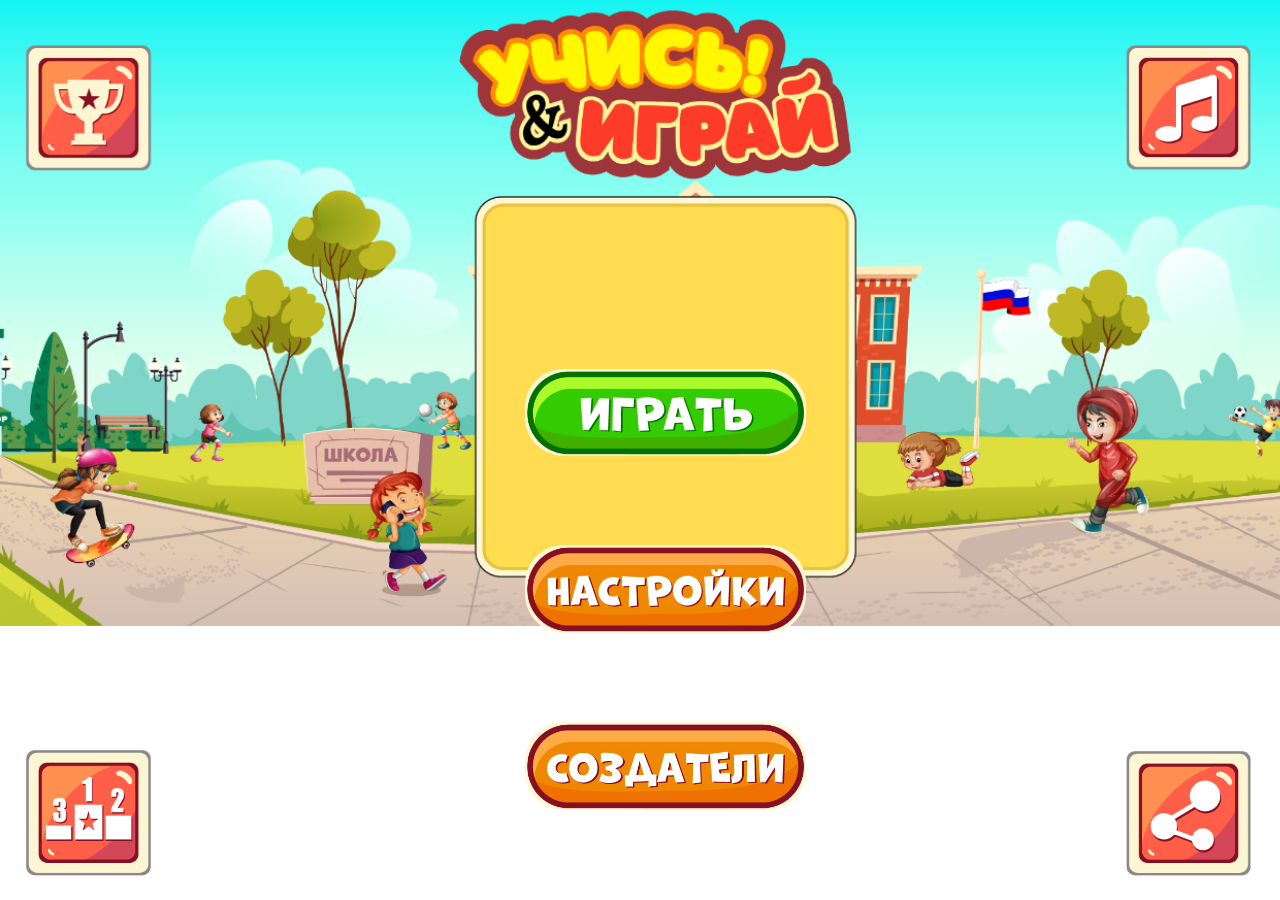
<file: index.html>
<!DOCTYPE html>
<html lang="en" dir="ltr">
  <head>
    <meta charset="utf-8">
    <meta name="viewport" content="width=device-width, initial-scale=1">
    <title></title>
    <link rel="stylesheet" href="index.css">
  </head>
  <body>
    <canvas style="width:104%" width="1290px" height="610px" id="myCanvas"></canvas>
    <a href="index2.html">
    <img src="img/play.png" id="play" onmouseover="playSound()"></img>
    </a>
    <br>
    <img src="img/set.png" id="set" onmouseover="playSound()"></img>
    <br>
    <img src="img/creators.png" id="crt" onmouseover="playSound()"></img>
    <br>
    <img src="img/top.png" id="top"></img>
    <br>
    <img src="img/share.png" id="share"></img>
    <br>
    <img src="img/titul.png" id="titul"></img>
    <br>
    <img src="img/sound.png" id="sound"></img>
      <script src="index.js"></script>
  </body>
</html>
</file>
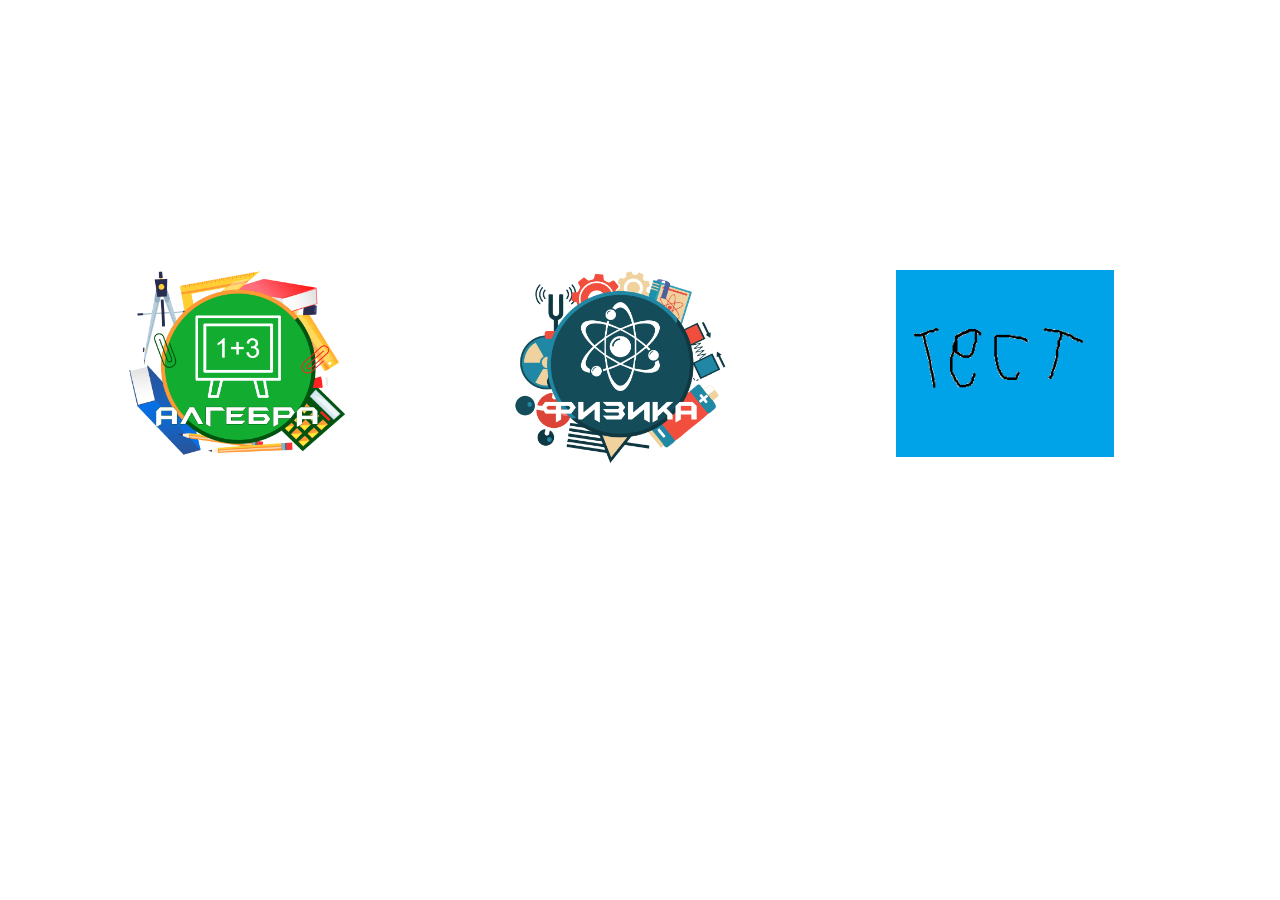
<file: index2.html>
<!DOCTYPE html>
<html lang="en" dir="ltr">
  <head>
    <meta charset="utf-8">
    <title>Выбор курса</title>
        <link rel="stylesheet" href="index2.css">
  </head>
  <body>
    <a href="Math/Math.html">
      <img src="img/Math.png" id="math" width="200px">
    </a>

    <a href="Physic/Physic.html">
      <img src="img/Physic.png" id="physic" width="200px">
    </a>

    <a href="IT/IT.html">
      <img src="img/test.png" id="it">
    </a>
  </body>
</html>
</file>
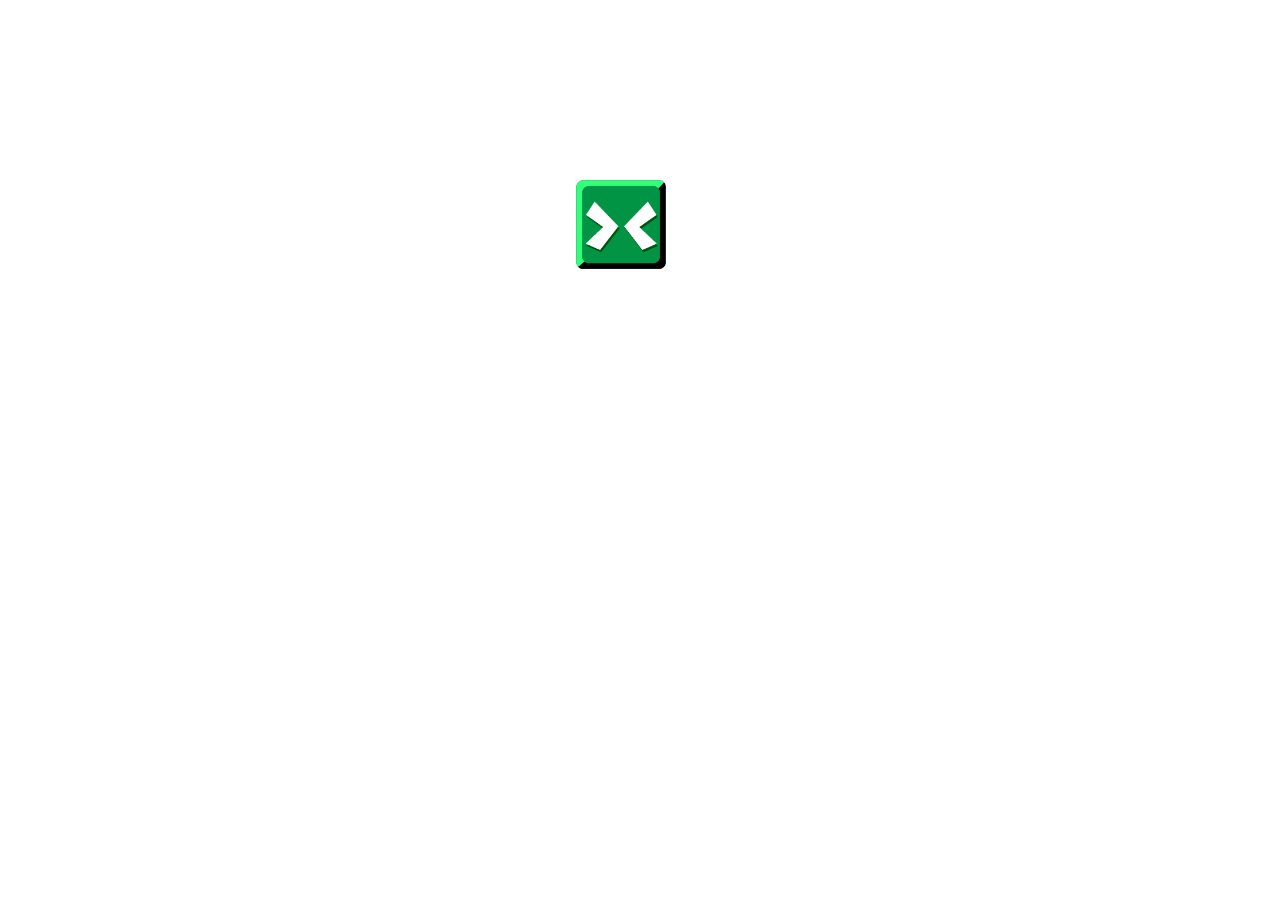
<file: Math/Math.html>
<!DOCTYPE html>
<html lang="en" dir="ltr">
  <head>
    <meta charset="utf-8">
    <title></title>
    <link rel="stylesheet" href="Math.css">
  </head>
  <body>
    <iframe width="300" height="170" id="video1" src="https://www.youtube.com/embed/7W4ylM3-U2w" frameborder="0" allow="accelerometer; autoplay; encrypted-media; gyroscope; picture-in-picture" allowfullscreen></iframe>
    <a href="lvls/1/Math1.html">
    <img src="img/frst.png" id="frst"></img>
    </a>
  </body>
</html>
</file>
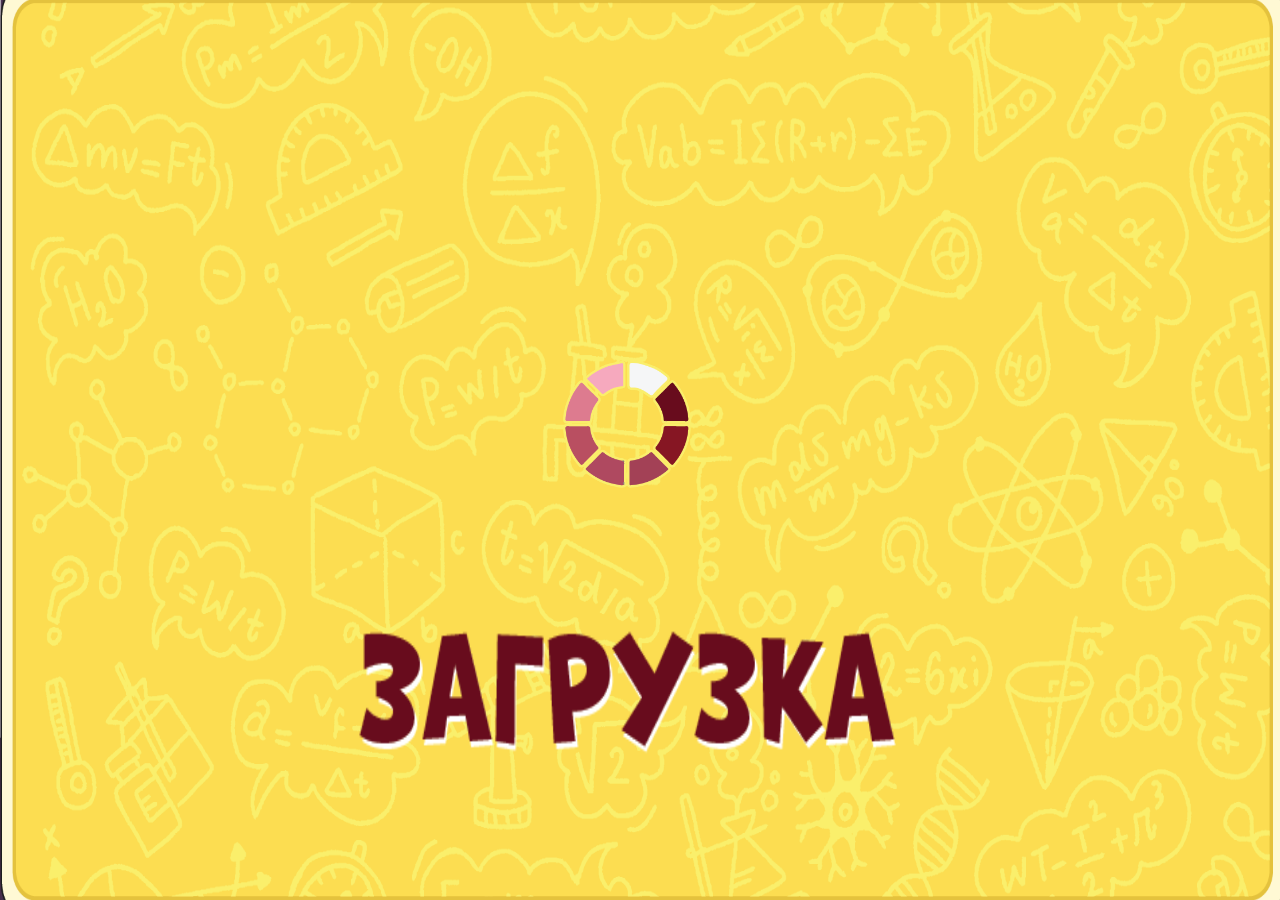
<file: Math/lvls/1/Math1.html>
<!DOCTYPE html>
<html lang="en" dir="ltr">
  <head>
    <meta charset="utf-8">
    <title></title>
    <link rel="stylesheet" href="Math1.css">
  </head>
  <body onload="loading()">
  <canvas width="1290px" height="610px" id="myCanvas"></canvas>
    <img src="img/more.png" id="more" alt="" onmouseover="playSound()" onclick="more()"></img>
    <img src="img/less.png" id="less" alt="" onmouseover="playSound()" onclick="less()"></img>
    <img src="img/=.png" id="ravno" alt="" onmouseover="playSound()" onclick="ravno()"></img>
  <div class="rules">
  <img src="img/rules.png" id="rules" alt=""></img>
  <img src="img/start.png" id="start" alt="" onclick="start();"></img>
  </div>
        <img src="img/settings.png" id="set" alt="" onmouseover="playSound()"></img>
      <script>
    rules = document.getElementsByClassName('rules')[0];
    rules.style.display = 'none';
      </script>
      <div class="loading">
  <img src="img/load-bg.png" id="lbg"></img>
  <img src="img/loading.png" class="load"></img>
  <img src="img/load.png" class="loadWrd"></img>
      </div>
            <script src="Math1.js"></script>
  </body>
</html>
</file>
<file: index.css>
body{
  position: fixed;
  margin:0;
  height: 100%;
  width:100%
}


#play{
  position:absolute;
  bottom:49.3%;
  left:41%;
  width:22%;
  transition: 0.5s;
}
#play:hover {
 transform: scale(1.15); /* Увеличиваем масштаб */
}

#top{
  position:absolute;
  width:10%;
  bottom:2%;
  left:2%;
  transition: 0.5s;
}
#top:hover {
 transform: scale(1.08); /* Увеличиваем масштаб */
}

#titul{
  position:absolute;
  width:10%;
  top:5%;
  left:2%;
  transition: 0.5s;
}
#titul:hover {
 transform: scale(1.08); /* Увеличиваем масштаб */
}

#sound{
  position:absolute;
  width:10%;
  top:5%;
  right:2%;
  transition: 0.5s;
}
#sound:hover {
 transform: scale(1.08); /* Увеличиваем масштаб */
}

#share{
  position:absolute;
  bottom:2%;
  right:2%;
  width:10%;
  transition: 0.5s;
}
#share:hover {
 transform: scale(1.08); /* Увеличиваем масштаб */
}

#set{
  position:absolute;
  bottom:29.7%;
  left:41%;
  width:22%;
  transition: 0.5s;
}
#set:hover {
 transform: scale(1.15); /* Увеличиваем масштаб */
}

#crt{
  position:absolute;
  bottom:10%;
  left:41%;
  width:22%;
  transition: 0.5s;
}
#crt:hover {
 transform: scale(1.15); /* Увеличиваем масштаб */
}
</file>
<file: index2.css>
body {

}

#math{
 position:absolute;
 left:10%;
 top:30%;
 transition: 1s;
 width:17%
}
#math:hover {
 transform: scale(1.2); /* Увеличиваем масштаб */
}

#physic{
  position:absolute;
  left:40%;
  top:30%;
  transition: 1s;
  width:17%
}
#physic:hover {
 transform: scale(1.2); /* Увеличиваем масштаб */
}

#it{
  position:absolute;
  left:70%;
  top:30%;
  transition: 1s;
  width:17%
}
#it:hover {
 transform: scale(1.2); /* Увеличиваем масштаб */
}
</file>
<file: Math/Math.css>
body{

}

#frst{
  position:absolute;
  width:7%;
  top:20%;
  left:45%;
  transition: 0.3s;
}
#frst:hover{
  transform: scale(1.1);
}

#video1 {
  position:absolute;
  top:10%;
  left:7%;
  width:30%;
  height: 40%;
}
</file>
<file: Math/lvls/1/Math1.css>
#lbg{
 position:fixed;
 width:101%;
 height:120%;
 left:0%;
 top:-10%;
}

.loadWrd{
  position:fixed;
  width:42%;
  height:18%;
  left:28%;
  top:70%;
}

body{
margin:0;
position: fixed;
height:100%;
width:104%
}

.load {
  position:fixed;
  top:40%;
  left:44%;
  width:10%;
  -webkit-animation-name: cog;
  -webkit-animation-duration: 2s;
  -webkit-animation-iteration-count: infinite;
  -webkit-animation-timing-function: linear;
  -moz-animation-name: cog;
  -moz-animation-duration: 2s;
  -moz-animation-iteration-count: infinite;
  -moz-animation-timing-function: linear;
   -ms-animation-name: cog;
  -ms-animation-duration: 2s;
  -ms-animation-iteration-count: infinite;
  -ms-animation-timing-function: linear;

  animation-name: cog;
  animation-duration: 2s;
  animation-iteration-count: infinite;
  animation-timing-function: linear;
}
@-ms-keyframes cog {
  from { -ms-transform: rotate(0deg); }
  to { -ms-transform: rotate(360deg); }
}
@-moz-keyframes cog {
  from { -moz-transform: rotate(0deg); }
  to { -moz-transform: rotate(360deg); }
}
@-webkit-keyframes cog {
  from { -webkit-transform: rotate(0deg); }
  to { -webkit-transform: rotate(360deg); }
}
@keyframes cog {
  from {
    transform:rotate(0deg);
  }
  to {
    transform:rotate(360deg);
  }
}

#myCanvas {
  position:absolute;
  left:0%;
  top:0%;
  height:100%;
  width:100%;
}

#rules{
  position:fixed;
  width:70%;
  left:16%;
  top:3%
}

#set{
  position:fixed;
  width:7%;
  right:2%;
  top:2%;
  transition: 0.5s;
}
#set:hover{
  transform: scale(1.2);
}

#start{
  position:fixed;
  width:20%;
  left:42%;
  top:70%;
  transition: 0.5s;
}
#start:hover{
  transform: scale(1.2);
}

#more{
  position:fixed;
  left:40%;
  transition: 0.07s;
  width:9%;
  top:50%;
}
#more:hover {
  transform: scale(1.05);
}

#less{
  position:fixed;
  left:68%;
  transition: 0.07s;
  width:9%;
  top:50%;
}
#less:hover {
  transform: scale(1.05);
}

#ravno{
  position:fixed;
  width:9%;
  left:53.5%;
  top:50%;
  transition: 0.07s;
}
#ravno:hover {
  transform: scale(1.05);
}
</file>
